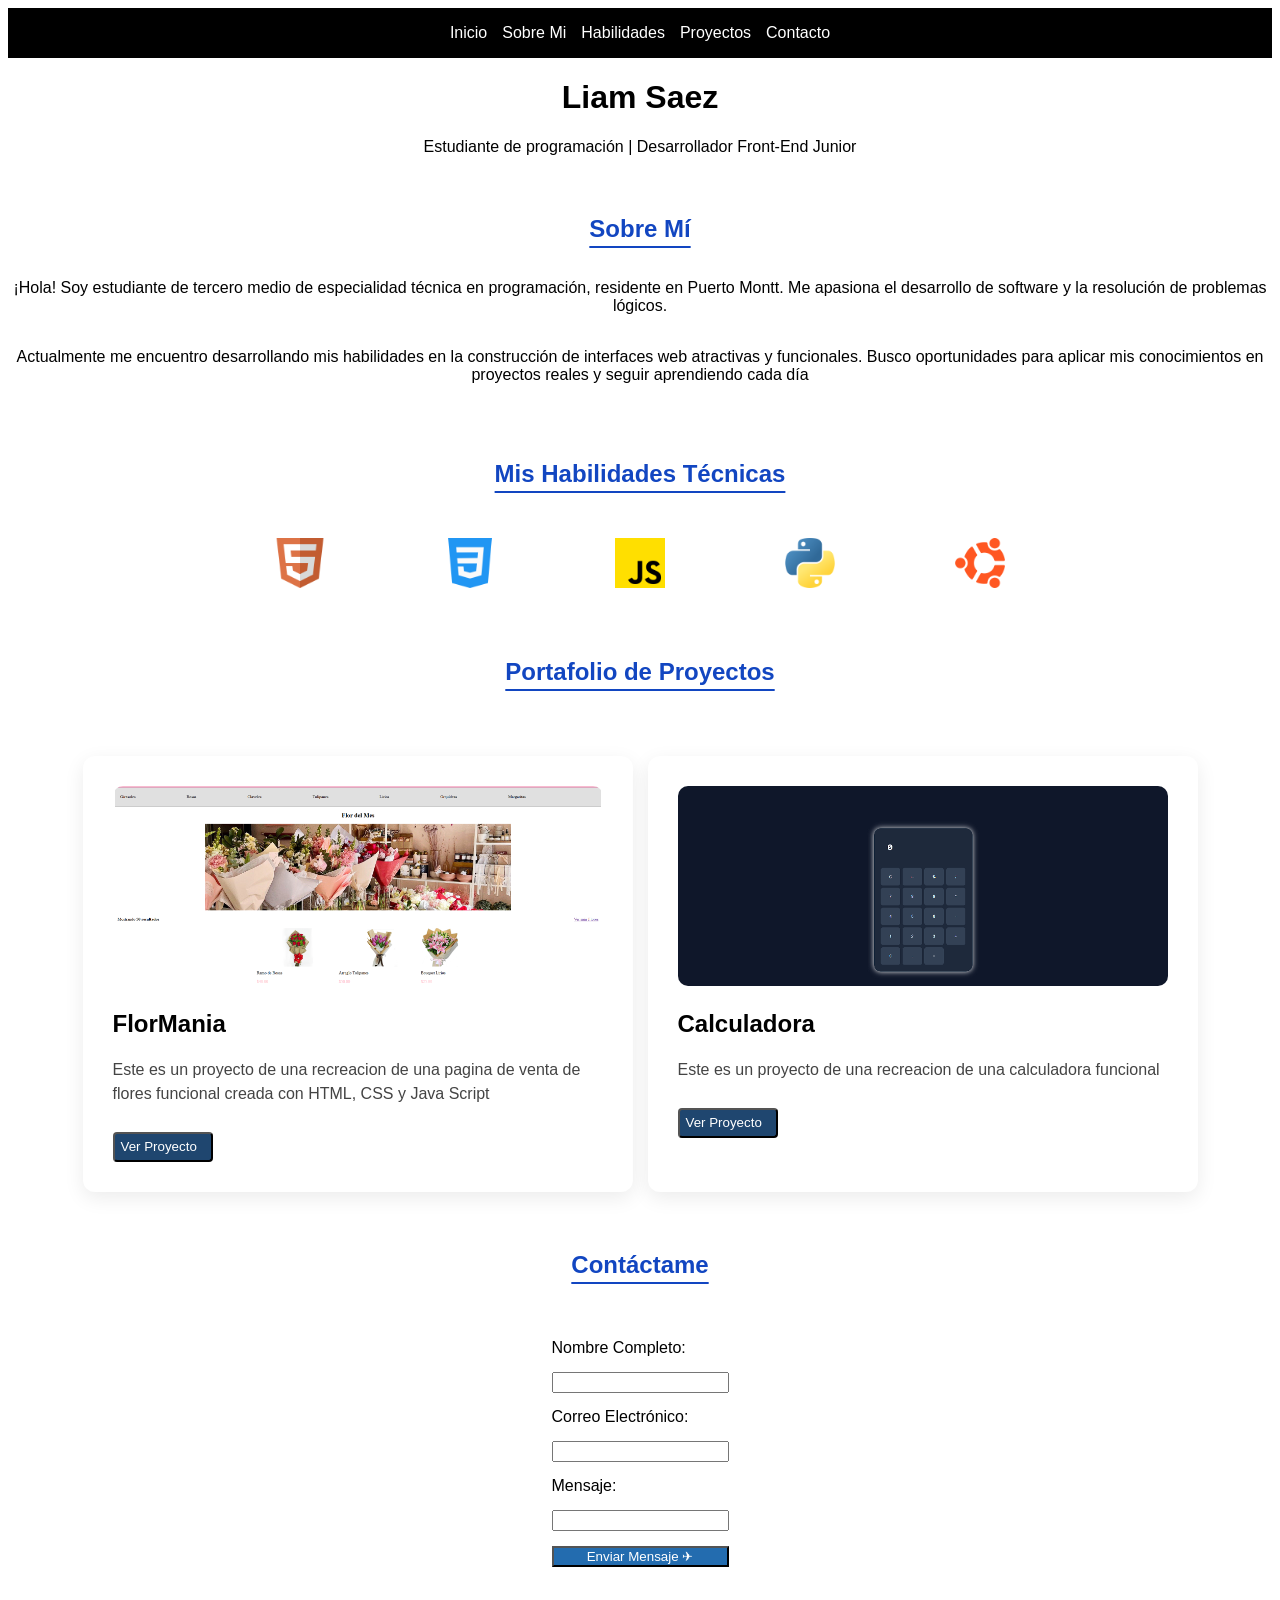
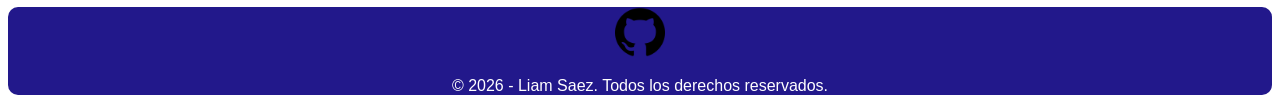
<file: PORTAFOLIO/index.html>
<!DOCTYPE html>
<html lang="en">
<head>
    <meta charset="UTF-8">
    <meta name="viewport" content="width=device-width, initial-scale=1.0">
    <title>Document</title>
    <link rel="stylesheet" href="portafolio.css">
</head>
<body>
    <header>
        <nav>
            <p>Inicio</p>
            <p>Sobre Mi</p>
            <p>Habilidades</p>
            <p>Proyectos</p>
            <p>Contacto</p>
        </nav>
    </header>
    <main>
        <div class="mi-nombre">
            <h1>Liam Saez</h1>
            <p>Estudiante de programación | Desarrollador Front-End Junior</p>
        </div>
    

    
        <div class="sobre-mi">
            <H2>Sobre Mí</H2>
        </div>
        <div class="parrafo-sobremi">
            <p>¡Hola! Soy estudiante de tercero medio de especialidad técnica en programación, residente en Puerto Montt. Me apasiona el desarrollo de software y la resolución de problemas lógicos.</p>
            <P>Actualmente me encuentro desarrollando mis habilidades en la construcción de interfaces web atractivas y funcionales. Busco oportunidades para aplicar mis conocimientos en proyectos reales y seguir aprendiendo cada día</P>
        </div>
        
        <div class="mis-habilidades">
            <h2>Mis Habilidades Técnicas</h2>



        </div>
        <div class="imagenes-visual">
            <img src="imagenes/text.png" alt="">
            <img src="imagenes/css-3.png" alt="">
            <img src="imagenes/js.png" alt="">
            <img src="imagenes/python.png " alt="">
            <img src="imagenes/ubuntu.png" alt="">
        </div>

        <div class="mi-portafolio">
            <h2>Portafolio de Proyectos</h2>
        </div>

        <section>
            <article>
                <div class="flor-mania">
                    <img src="imagenes/Screenshot_1.png" alt="">
                    <h2>FlorMania</h2>
                    <p>Este es un proyecto de una recreacion de una pagina de venta de flores funcional creada con HTML, CSS y Java Script</p>
                </div>
                <div class="boton-ver">
                    <a href="http://127.0.0.1:5500/flormania/flormania.html">
                    <button>Ver Proyecto</button>
                    </a>
                </div>



            </article>

            <article>
                <div class="calculadora">
                    <img src="imagenes/Screenshot_2.png" alt="">
                    <h2>Calculadora</h2>
                    <p>Este es un proyecto de una recreacion de una calculadora funcional </p>
                </div>
                <div class="boton-ver">
                    <a href="http://127.0.0.1:5500/calculadora/calculadora/calculadora.html">
                        <button>Ver Proyecto</button>
                    </a>
                </div>


            </article>
        </section>


            <div class="contactameh2">
                <h2>Contáctame</h2>
            </div>

        <section class="nombre-completo">

                <label for="">Nombre Completo:</label>
                <input type="text">

                <label for="">Correo Electrónico:</label>
                <input type="" name="" id="">

                <label class="mensaje">Mensaje:</label>
                <input type="text">

                <button>Enviar Mensaje ✈︎ </button>
            

            









        </section>















    </main>




    <footer>
        <div class="github">
            <a href="https://github.com/saezliam0-del">
                <img src="imagenes/github.png" alt="">
            </a>
            
        </div>
            <p>© 2026 - Liam Saez. Todos los derechos reservados.</p>
    </footer>
</body>
</html>
</file>
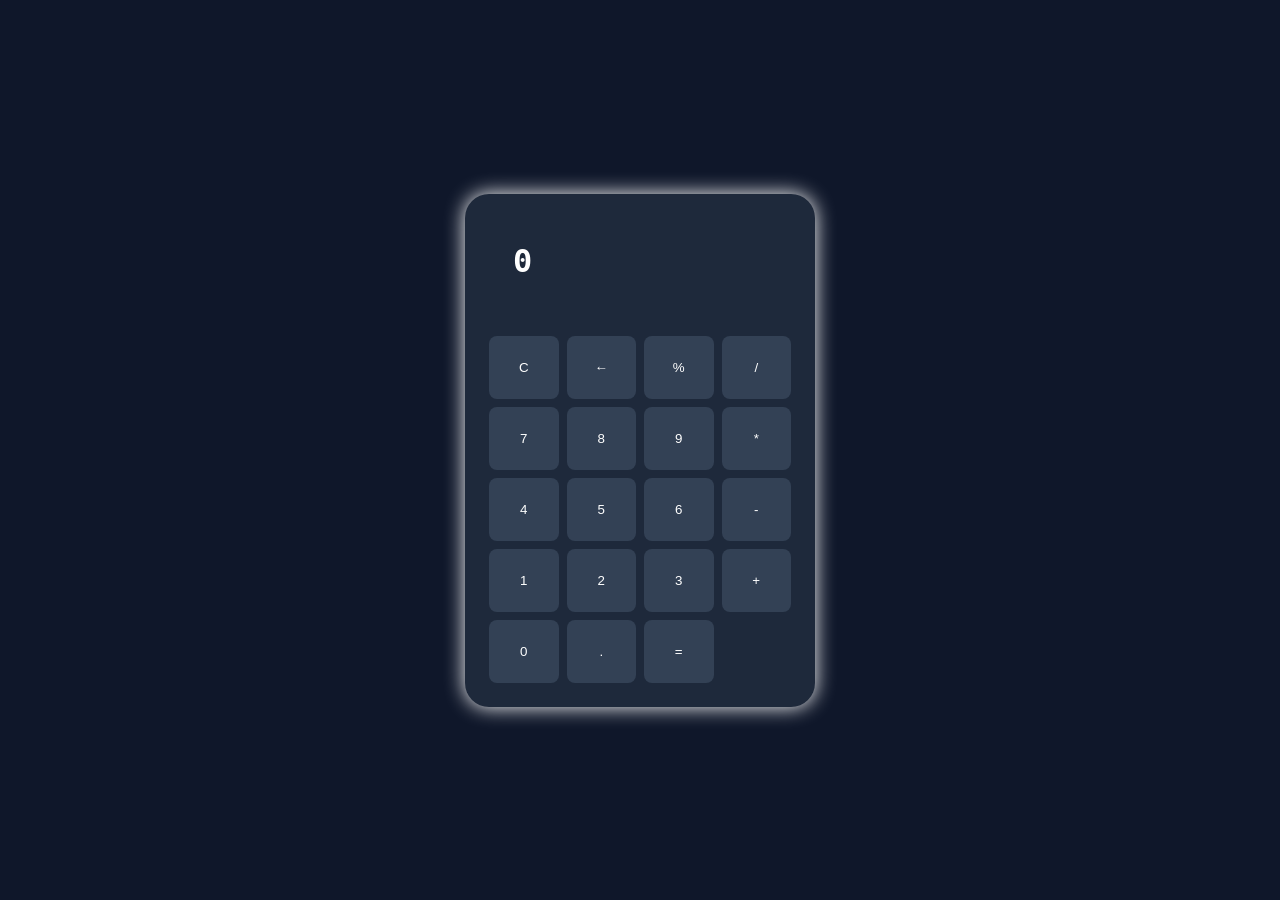
<file: PORTAFOLIO/imagenes/calculadora/calculadora/calculadora.html>
<!DOCTYPE html>
<html lang="en">
<head>
    <meta charset="UTF-8">
    <meta name="viewport" content="width=device-width, initial-scale=1.0">
    <title>Document</title>
    <link rel="stylesheet" href="calculadora.css">
</head>
<body>

    <div class="calculadora">

        <div class="pantalla" id="pantalla">0</div>
        
        <button class="btn" id="botonC">C</button>
        <button class="btn" id="borrar">←</button>
        <button class="btn" id="botonPORCENTAJE">%</button>
        <button class="btn" id="botonBARRA">/</button>
        <button class="btn" id="boton7">7</button>
        <button class="btn" id="boton8">8</button>
        <button class="btn" id="boton9">9</button>
        <button class="btn" id="botonASTERISCO">*</button>
        <button class="btn" id="boton4">4</button>
        <button class="btn" id="boton5">5</button>
        <button class="btn" id="boton6">6</button>
        <button class="btn" id="botonMENOS">-</button>
        <button class="btn" id="boton1">1</button>
        <button class="btn" id="boton2">2</button>
        <button class="btn" id="boton3">3</button>
        <button class="btn" id="botonMAS">+</button>
        <button class="btn" id="boton0">0</button>
        <button class="btn" id="botonPUNTO">.</button>
        <button class="btn" id="botonIGUAL">=</button>

    </div>

    <script src="script.js"></script>




</body>
</html>
</file>
<file: PORTAFOLIO/portafolio.css>
nav {
    display: flex;
    gap: 15px;
    justify-content: center;
    background-color: black;
    color: white;
    font-family: 'Trebuchet MS', 'Lucida Sans Unicode', 'Lucida Grande', 'Lucida Sans', Arial, sans-serif;
}


.mi-nombre {
    text-align: center;
    margin-top: 20px;
    font-family: 'Trebuchet MS', 'Lucida Sans Unicode', 'Lucida Grande', 'Lucida Sans', Arial, sans-serif;
}

.sobre-mi {
    text-align: center;
    color: rgb(18, 70, 193);
    text-decoration: underline;
    text-underline-offset: 9px;
    margin-top: 59px;
    font-family: 'Franklin Gothic Medium', 'Arial Narrow', Arial, sans-serif;
}
.parrafo-sobremi {
    display: grid;
    text-align: center;
    gap: 1px;
    font-family: Verdana, Geneva, Tahoma, sans-serif;
}

.mis-habilidades {
    color: rgb(18, 70, 193);
    text-align: center;
    text-decoration: underline;
    text-underline-offset: 9px;
    margin-top: 60px;
    font-family: 'Franklin Gothic Medium', 'Arial Narrow', Arial, sans-serif;
}

.imagenes-visual img {
    height: 50px;
    width: auto;

}

.imagenes-visual {
    display: flex;
    justify-content: center;
    gap: 120px;
    margin-top: 50px;
}

.mi-portafolio {
    margin-top: 70px;
    text-align: center;
    color:rgb(18, 70, 193);
    text-decoration: underline;
    text-underline-offset: 9px;
    font-family: 'Franklin Gothic Medium', 'Arial Narrow', Arial, sans-serif;
}





.flor-mania {
 
    justify-content: center;
    text-align: center;


}
section{
    display: flex;
    justify-content: center;
    padding: 40px;
}

article {
    width: 550px;
    background-color: white;
    border-radius: 12px;
    box-shadow: 0 6px 20px rgba(0, 0, 0, 0.08);
    overflow: hidden;

}



article img{
    width: 100%;
    height: 200px;
    border-radius: 10px;
    object-fit: cover;
}

article div {
    text-align: center;
    padding: 30px;
}
article p {
    font-family: sans-serif;
    font-size: 16px;
    color: #444444;
    line-height: 1.5;
    margin-top: 15px;
    text-align: left;


}

article button {
    text-align: left;

}


.boton-ver {
    text-align: left;
    margin-top: -50px;
    gap: 10px;
    font-family: 'Franklin Gothic Medium', 'Arial Narrow', Arial, sans-serif;

}

.boton-ver button {
    background-color: rgb(31, 70, 111);
    border-radius: 4px;
    color: white;
    height: 30px;
    width: 100px;
    font-family: 'Franklin Gothic Medium', 'Arial Narrow', Arial, sans-serif;
    

}

button:hover {
    transform: scale(1.1);
}

button {
    cursor: pointer;
    transition: transform 0.3s ease;


}

footer {
    background-color: #21178bfd;
    border-radius: 10px;
    font-family: 'Franklin Gothic Medium', 'Arial Narrow', Arial, sans-serif;
    text-align: center;
    color: white;
}

.github img {
    height: 50px;
    width: auto;
}
.github {
    text-align: center;
}

article h2{
    font-family: 'Gill Sans', 'Gill Sans MT', Calibri, 'Trebuchet MS', sans-serif;

}

.flormaniah2 {
    display: flex;
    justify-content: left;

}

.flor-mania h2 {
    display: flex;

}

.calculadora h2{
    display: flex;

}

article {
    margin-top: 10px;

}


section {
    gap: 15px;

}


.contactameh2 {
    margin-top: 10px;
    text-align: center;
    color:rgb(18, 70, 193);
    text-decoration: underline;
    text-underline-offset: 9px;
    font-family: 'Franklin Gothic Medium', 'Arial Narrow', Arial, sans-serif;

}

.nombre-completo{
    display:grid;
    justify-content: center;
    font-family: 'Franklin Gothic Medium', 'Arial Narrow', Arial, sans-serif;

}

.nombre-completo  input{



}

.mensaje label {
    
margin: 10px;

}

.nombre-completo button{
    font-family: 'Franklin Gothic Medium', 'Arial Narrow', Arial, sans-serif;
    color: white;
    background-color: rgba(27, 102, 172, 0.96);
    
}
</file>
<file: PORTAFOLIO/imagenes/calculadora/calculadora/calculadora.css>
* {
    margin: 0;
    padding: 0;
    box-sizing: border-box;
    font-family: sans-serif;
}

body {
    min-height: 100vh;
    background-color: #0f172a;
    display: grid;
    place-items: center;
}

.calculadora {
    background-color: #1e293b;
    color: white;
    width: 350px;
    max-width: 100%;
    padding: 1.5rem;
    border-radius: 1.5rem;
    display: grid;
    grid-template-columns: repeat(4, 1fr);
    gap: .5rem;
    box-shadow: 0 0 20px;
}

.pantalla {
    grid-column: 1 / 5;
    background: color #090d16;;
    padding: 1.5rem;
    font-size: 2rem;
    border-radius: .5rem;
    margin-bottom: 1.5rem;
    font-family: monospace;
    font-weight: bold;
}

.btn {
    background-color: #334155;
    color: #ffff;
    border: 0;
    padding: 1.5rem .5rem;
    justify-content: center;
    align-items: center;
    border-radius: .5rem;
    cursor: pointer;

}
.btn:hover {
    background-color: #475569;



}

#cero {
    grid-column: span 2;
}

#igual {
    grid-row: span 2;
    background-color: darkblue 100%;
    



}

#igual:hover {
    background-color: #006;


}
</file>
